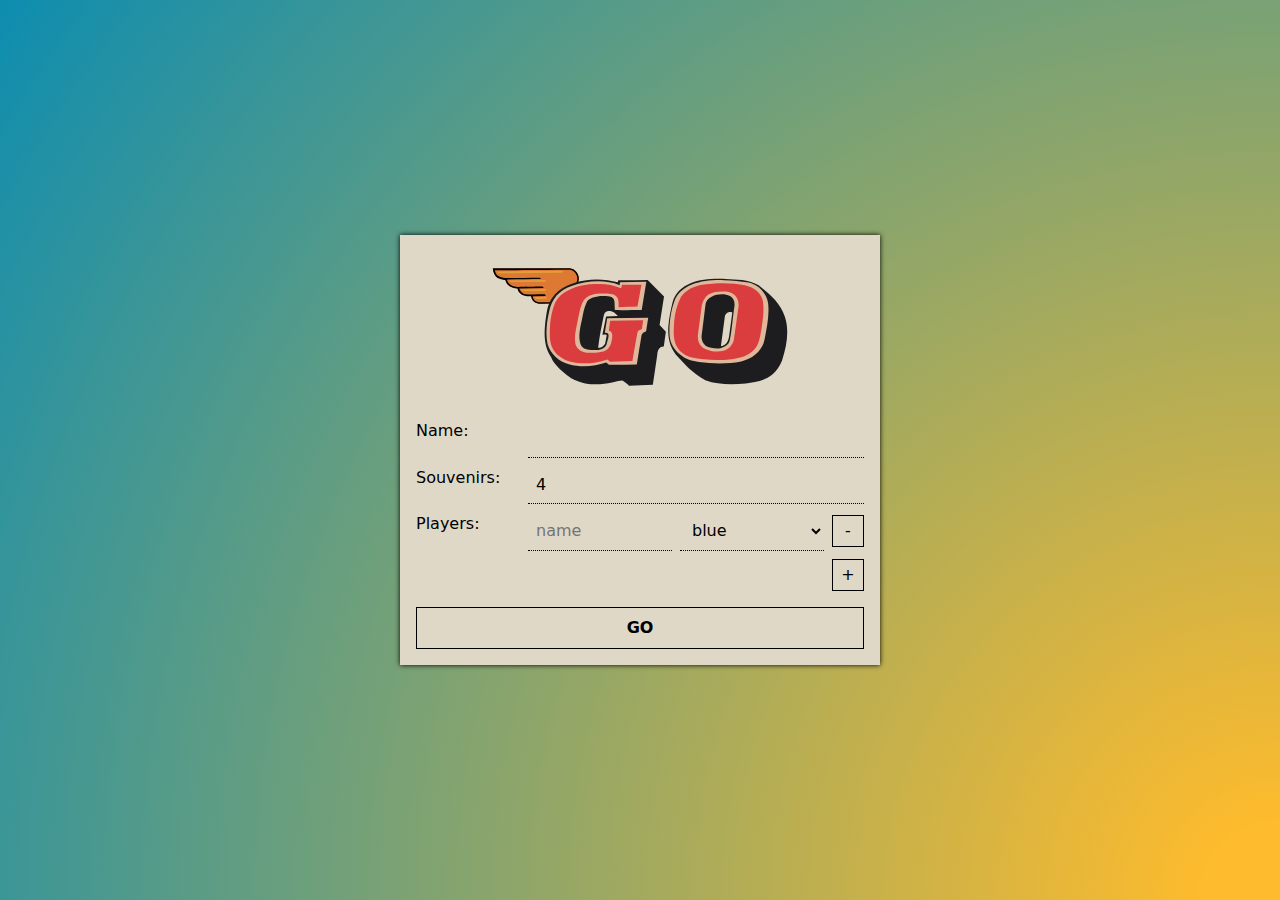
<file: home/index.html>
<!doctype html>
<html lang="en">

<head>
  <meta charset="utf-8">
  <title>gogogo</title>

  <meta name="description" content="A Go game in Go lang">
  <meta name="viewport" content="width=device-width, initial-scale=1, shrink-to-fit=no">
  <meta name="theme-color" content="#0d8db0">

  <link rel="stylesheet" href="css/bootstrap-reboot.css">
  <link rel="stylesheet" href="css/custom.css">

  <script type="module" src="js/main.js"></script>
</head>

<body>

  <div class="makegame">
    <h1><img src="img/go.svg" alt="gogogo" width="300px"></h1>
    <div class="input">
      <form>
        <div class="form-group">
          <label for="">Name:</label>
          <input type="text" class="form-control" name="name" minlength="1" maxlength="24" required>
        </div>
        <div class="form-group">
          <label for="">Souvenirs:</label>
          <input type="number" class="form-control" name="souvenirs" value="4" min="1" max="10" required>
        </div>
        <div class="form-group">
          <label for="">Players:</label>
          <div>
            <div class="players">
            </div>
            <div class="addplayerline">
              <button type="button" class="addplayer">+</button>
            </div>
          </div>
        </div>
        <button type="submit">go</button>
      </form>
    </div>
    <div class="message">
    </div>
    <div class="output">
      <table>
        <tbody>
          <tr>
            <th>phil</th>
            <td><a href="#">http://foo/?id=blahblah</a></td>
          </tr>
          <tr>
            <th>bear</th>
            <td><a href="#">http://foo/?id=blahblah</a></td>
          </tr>
          <tr>
            <th>olaf</th>
            <td><a href="#">http://foo/?id=blahblah</a></td>
          </tr>
        </tbody>
      </table>
    </div>
  </div>

  <template id="playerline">
    <div class="player">
      <input type="text" class="form-control" name="player1" placeholder="name" minlength="1" maxlength="24" required>
      <select class="" name="">
        <option value="blue">blue</option>
        <option value="green">green</option>
        <option value="red">red</option>
        <option value="purple">purple</option>
        <option value="white">white</option>
        <option value="yellow">yellow</option>
      </select>
      <button type="button" class="small removeplayer">-</button>
    </div>
  </template>

</body>


</html>
</file>
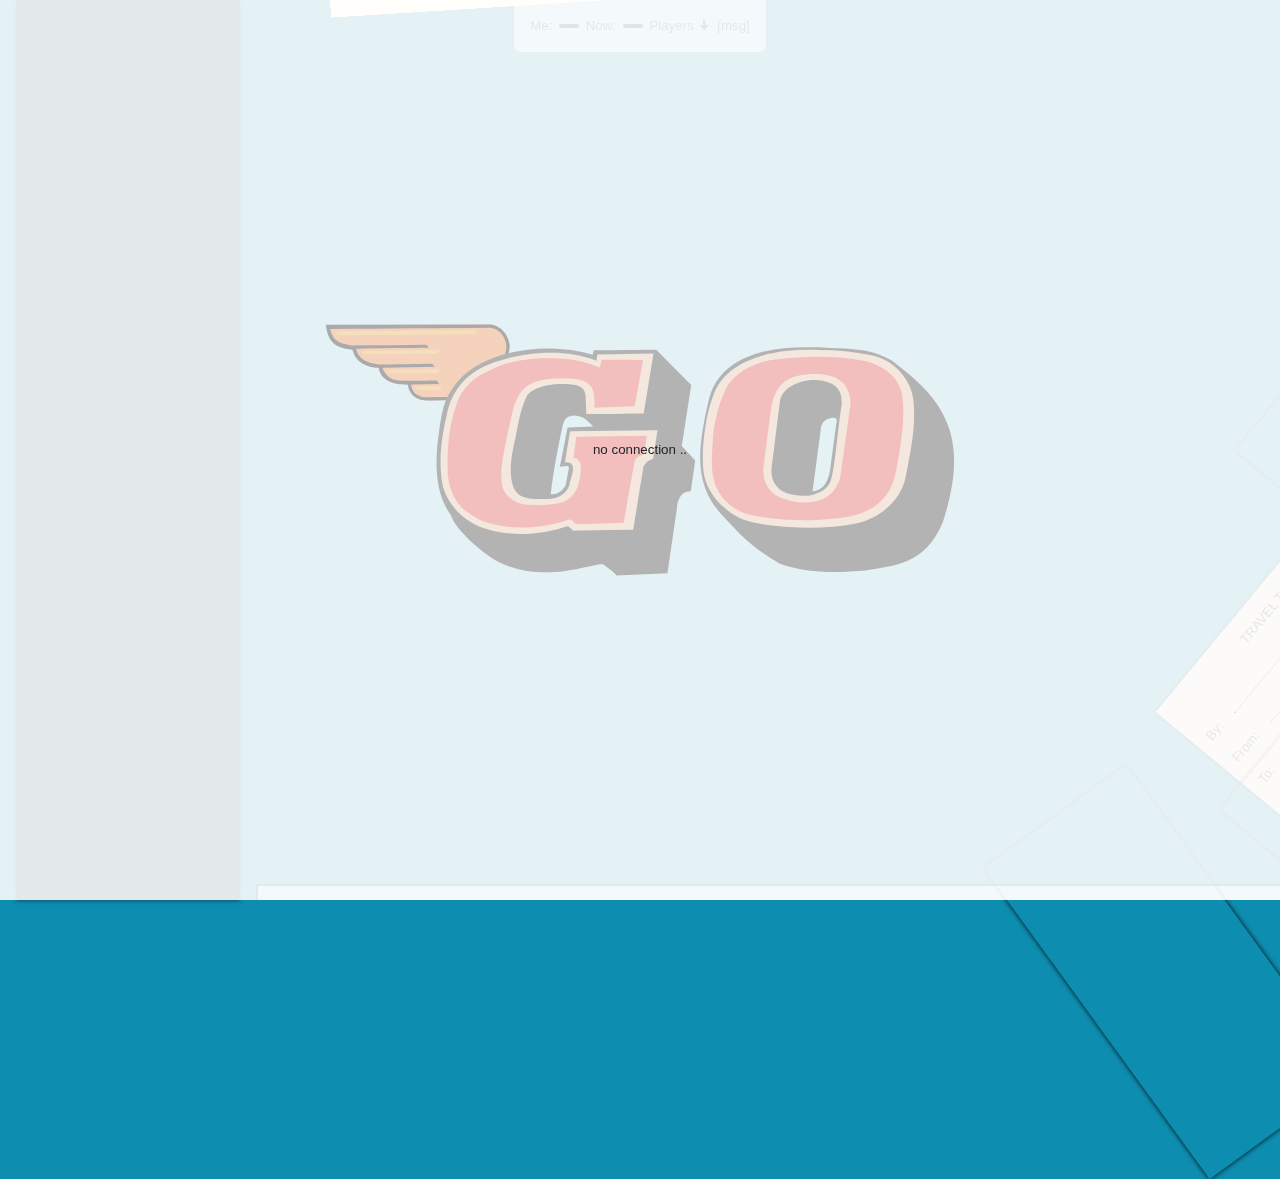
<file: web/index.html>
<!doctype html>
<html lang="en">

<head>
  <meta charset="utf-8">
  <title>gogogo</title>

  <meta name="description" content="A Go game in Go lang">
  <meta name="viewport" content="width=device-width, initial-scale=1, shrink-to-fit=no">
  <meta name="theme-color" content="#0d8db0">

  <link rel="stylesheet" href="css/bootstrap-reboot.css">
  <link rel="stylesheet" href="css/custom.css">

  <script type="module" src="js/main.js"></script>
</head>

<body class="game" connected="false">

  <div class="notconnected">
    <div>
      no connection ..
    </div>
  </div>

  <div class="board">
    <div class="squares">
    </div>
    <div class="map">
    </div>
  </div>

  <div class="win">
    <div class="inner">
      SOMEONE WON!
    </div>
  </div>

  <div class="state">
    <div class="aboutgame">
      Me:
      <div class="aplayer me">
        <span class="name"></span>
      </div>
      Now:
      <div class="aplayer now">
        <span class="name"></span>
      </div>
      <div class="players dropdown">Players&nbsp;🠋<div></div></div>
      <div class="msg">[msg]</div>
    </div>
  </div>

  <div class="actions">
  </div>

  <div class="stopbutton">
    <div class="button">Stop here?</div>
  </div>

  <div class="sleepbutton">
    <div class="button"></div>
  </div>

  <div class="dicebutton">
    <div class="button"></div>
  </div>

  <div class="airliftbutton center">
    <div class="button"></div>
  </div>

  <div class="gamblebutton center">
    <div class="button"></div>
  </div>

  <div class="customsbutton center">
    <div class="button"></div>
  </div>

  <div class="buysouvenirbutton">
    <div class="button"></div>
  </div>

  <div class="messages">
  </div>

  <div class="showmessage">
    <div class="message"></div>
  </div>

  <div class="ticket">
    <div class="head">TRAVEL TICKET</div>
    <div class="field by">By: <span></span></div>
    <div class="field from">From: <span></span></div>
    <div class="field to">To: <span></span></div>
    <div class="field fare">Fare: <span></span></div>
    <div class="foot">INTERNATIONAL TRAVEL GAME "GO"</div>
  </div>

  <div class="lucks stashed">
  </div>

  <template id="lucktemplate">
    <div class="card luckcard">
      <div class="head">LUCK</div>
      <div class="body"></div>
      <div class="foot"><button>[use]</button></div>
    </div>
  </template>

  <div class="showcard showluck">
    <div class="card luckcard">
      <div class="head">LUCK</div>
      <div class="body"></div>
    </div>
    <div class="button">
      click to turn
    </div>
  </div>

  <div class="showcard showrisk">
    <div class="card riskcard">
      <div class="head">RISK</div>
      <div class="body"></div>
      <div class="foot"><button>[obey]</button></div>
    </div>
    <div class="button">
      click to turn
    </div>
  </div>

  <div class="rates">
    <div class="head">International currency rates</div>
    <div class="body">
      <table>
        <thead>
        </thead>
        <tbody>
        </tbody>
      </table>
    </div>
    <div class="foot">
      The above rates of exchange are for the convenience of the game only and are not intended to represent ACTUAL rates of exchange.
    </div>
  </div>

  <div class="prices">
    <div class="head"></div>
    <div class="body">
      <table>
        <colgroup>
          <col span="5">
          <col class="buy">
        </colgroup>
        <thead>
          <tr>
            <th>From</th>
            <th>To</th>
            <th>Transport</th>
            <th>Fare</th>
            <th>Local Rate</th>
          </tr>
        </thead>
        <tbody>
        </tbody>
      </table>
    </div>
  </div>

  <template id="souvenirtemplate">
    <div class="souvenircard">
      <div class="bar"></div>
      <div class="body">
        <div class="where">SOUVENIR FROM BERLIN</div>
        <div class="price">600 MARKS</div>
        <div>(£60 Sterling)</div>
      </div>
      <div class="foot">
        <button class="declare">[declare]</button>
        <button class="sell">[sell]</button>
        <button class="pawn">[pawn]</button>
      </div>
      <div class="bar"></div>
    </div>
  </template>

  <div class="souvenirs stashed">
  </div>

  <template id="moneytemplate">
    <div class="banknote">
      <div class="inner">
        <div class="head"></div>
        <div class="body"></div>
        <div class="foot">
          <button class="change">[change]</button>
          <button class="gamble">[gamble]</button>
          <button class="pay">[pay]</button>
        </div>
      </div>
    </div>
  </template>

  <div class="money stashed">
  </div>

  <div class="debt">
    DEBT
  </div>

  <div class="nostate">
    <button id="startbutton"></button>
  </div>

</body>

</html>
</file>
<file: home/css/custom.css>
:root {
  --sea: #0d8db0;
}

body {
  background-color: var(--sea);
  color: var(--grey);
  background: radial-gradient(circle at 100% 100%, rgba(253,187,45,1) 0%, rgba(253,187,45,1) 5%, rgba(13,141,176,1) 100%) 100% fixed;

  height: 100vh;
  padding: 1rem;
  display: flex;
  align-items: center;
  justify-content: center;
}

h1 {
  text-align: center;
  margin-bottom: 2rem;
}

.makegame {
  background-color: rgba(255,255,255,0.5);
  width: 30em;
  padding: 2em 1em 0 1em;
  box-shadow: 0px 0px 5px 0px #000000;
  background-color: #dfd8c7;
}

.form-group {
  display: grid;
  grid-template-columns: 7em 1fr;
}

.form-group {
  margin-bottom: .5em;
}
.players .player {
  display: grid;
  grid-template-columns: 1fr 1fr 2em;
  column-gap: .5em;
  align-items: center;
  margin-bottom: .5rem;
}

select,input {
  border-width: 0;
  border-bottom: 1px dotted black;
  background: transparent;
  padding: .5em;
  color: inherit;
  height: 2.4em;
  min-width: 0;
}

button {
  padding: .5em;
  border: 1px solid black;
  color: inherit;
  transition: background-color .5s;
  background: transparent;
}
button:hover {
  background: white;
}
button:focua {
  background: #fff1;
}
button:active {
  background: #0001;
}
button.small {
  display: block;
  width: 2em; height: 2em;
  line-height: 0;
}
.addplayerline {
  text-align: right;
}
button.addplayer {
  width: 2em; height: 2em;
  line-height: 0;
}
button[type=submit] {
  margin: 1em auto;
  display: block;
  text-transform: uppercase;
  font-weight: bold;
  width: 100%;
}

.input, .message, .output {
  display: none;
}

.input {
}
.makegame[show=input] .input {
  display: block;
}

.message {
  text-align: center;
  margin-bottom: 3em;
}
.makegame[show=message] .message {
  display: block;
}

.output {
  display: none;
  margin-bottom: 3em;
}
.output table {
  margin: 0 auto;
}
.output table th {
  font-weight: bold;
}
.makegame[show=output] .output {
  display: block;
}
</file>
<file: web/css/custom.css>
* {
  scrollbar-width: none;
  scrollbar-color: #7ba2b2 transparent;
}

body {
  background-color: #0d8db0;
  cursor: default;
}

.notconnected {
  z-index: 9999;
  position: absolute;
  top: 0; right: 0; bottom: 0; left: 0;
  display: flex;
  justify-content: center;
  align-items: center;
  background: #ffffffaa;
}
.game[connected=true] .notconnected {
  display: none;
}
.notconnected > div {
}

.game {
  font-size: smaller;
  width: 100vw;
  height: 100vh;
  position: fixed;
  /* overflow: clip; */
}

.map {
  position: absolute;
  top: 0; right: 0; bottom: 0; left: 0;
  overflow: auto;
  z-index: -1;
}
.map > object {
  margin: 0 0 0 8rem;
  width: 2000px;
}

.nostate {
  z-index: 1001;
  position: absolute;
  top: 0; right: 0; bottom: 0; left: 0;
  display: flex;
  justify-content: center;
  align-items: center;
  background: #ffffffaa;
}
.nostate.hide {
  display: none;
}
.nostate button {
  width: 50%;
  height: 50%;
  border: none;
  background-color: transparent;
  background-image: url('../go.svg');
  background-size: contain;
  background-repeat: no-repeat;
  background-position: center center;
}

.aplayer {
  display: flex;
  flex-flow: row;
  align-items: center;
  border: 2px solid black;
  border-radius: .5rem;
  padding: 0 .5rem;
}
.aplayer .name {
}

.state {
  position: absolute;
  top: 0;
  height: 3em;
  left: 50vw;
  width: 0;
  display: flex;
  justify-content: center;
  flex-flow: row nowrap;
  align-items: start;
  cursor: default;
  z-index: 100;
}
.state > div {
  padding: 1rem;
  background: rgba(255,255,255,0.6);
  display: flex;
  flex-flow: row;
  align-items: center;
  column-gap: .5em;
  border-radius: 0 0 .5em .5em;
}
.state:hover > div {
  background: white;
}
.state > div > * {
  display: block;
}

.dropdown > div {
  position: absolute;
  display: none;
  padding: .5em;
  border-radius: 0 0 .5em .5em;
  flex-flow: column;
  row-gap: .5rem;
}
.dropdown:hover > div {
  display: flex;
  background: white;
}

.squares {
  z-index: 50;
  position: absolute;
  top: 0; width: 14rem; bottom: 0; left: 1rem;
  overflow: auto;
  opacity: 0.6;
  background-color: black;
  box-shadow: 0px 0px 5px 0px #000000;
  padding: 25rem 0;
}
.squares.focus {
  opacity: 1;
}
.squares:hover {
  opacity: 1;
}
.squares > div {
  height: 11.375rem;
  /* padding: 1em 3em;
  text-align: center;
  display: flex;
  flex-flow: column nowrap;
  align-items: center;
  justify-content: center;
  gap: .5em; */
  background-image: url('../img/square.svg');
  background-size: 100% 100%;
  position: relative;
}
.squares > div > *:first-child {
  font-size: larger;
  font-weight: bold;
}
.squares > div > img {
  width: 100%;
}
.squares > div+div {
  margin-top: -1.5em;
}
.squares .sitting {
  padding: 1rem;
  justify-content: flex-start;
}
.squares .mark {
  height: 3rem;
  width: 3rem;
  border-radius: 1.5rem;
  border: 2px solid black;
}
.squares .mark+.mark {
  margin-top: -1rem;
}

.actions {
  display: none;
  position: absolute;
  top: 1rem; right: 1rem; width: 5rem;
  flex-flow: column;
  justify-content: center;
  gap: .5rem;
  z-index: 10;
}
.actions.open {
  display: flex;
}
.actions > button {
  height: 5rem;
  opacity: 0.6;
  border: none;
}
.actions > button:hover {
  opacity: 1;
}
.actions > button.text {
  background-color: white;
  border-radius: 2.5rem;
  overflow: clip;
}
.actions > button.text.can {
  outline: 2px solid green;
}
.actions > button.text.must {
  outline: 2px solid red;
}
.actions > button.img {
  background-color: transparent;
  background-size: contain;
  background-position: center;
  background-repeat: no-repeat;
}
.actions > button.img.must {
  background-color: red;
}

.actions > button.buysouvenir {
  background-image: url('../img/buysouvenir.svg');
  background-color: white;
  border-radius: 2.5rem;
  overflow: clip;
}

.actions > button.dice {
  position: absolute;
  top: 4rem;
  height: 9rem;
  right: 10rem;
  width: 9rem;
  background: transparent url("../img/dice.svg") no-repeat center/contain;
}

.actions > button.end {
  position: absolute;
  top: 14em;
  height: 9rem;
  right: 2rem;
  width: 9rem;
  background: transparent url("../img/bedtime.svg") no-repeat center/contain;
}

.stopbutton {
  position: absolute;
  top: 50vh;
  left: 15rem;
  width: 11rem;
  height: 0;
  display: none;
  align-items: center;
  justify-content: center;
  opacity: .7;
}
.stopbutton.open {
  display: flex;
}
.stopbutton:hover {
  opacity: 1;
}
.stopbutton .button {
  border-radius: 0 50% 50% 0;
  background-color: white;
  width: 11rem;
  height: 10rem;
  display: flex;
  align-items: center;
  justify-content: center;
  border: 3px solid black;
  border-left: 0;
  cursor: pointer;
  font-size: 200%;
  padding-left: 3rem;
}

.stopbutton.onmap {
  left: calc(50vw - 15rem);
}
.stopbutton.onmap .button {
  border-radius: 50%;
  width: 10rem;
  border: 3px solid black;
}

.sleepbutton {
  display: none;
  position: absolute;
  bottom: 2rem;
  left: 16rem;
  height: 11rem;
  width: 14rem;
  opacity: .6;
  cursor: pointer;
  background: transparent url("../img/bedtime.svg") no-repeat center/contain;
}
.sleepbutton.open {
  display: block;
}
.sleepbutton:hover {
  opacity: 1;
}

.sleepbutton.sick {
  background-image: url("../img/sickbedtime.svg");
}

.dicebutton {
  display: none;
  position: absolute;
  left: 50vw;
  bottom: 8em;
  display: none;
  align-items: center;
  justify-content: center;
  opacity: .6;
  cursor: pointer;
  transition: opacity .5s;
}
.dicebutton.open {
  display: flex;
}
.dicebutton:hover {
  opacity: 1;
}
.dicebutton .button {
  flex: 0 0 auto;
  width: 15rem;
  height: 15rem;
  background: transparent url("../img/dice.svg") no-repeat center/contain;
}

.gamblebutton {
  display: none;
  position: absolute;
  left: 50vw;
  bottom: 50vh;
  width: 0;
  height: 0;
  display: none;
  align-items: center;
  justify-content: center;
  opacity: .6;
  cursor: pointer;
  transition: opacity .5s;
}
.gamblebutton.open {
  display: flex;
}
.gamblebutton:hover {
  opacity: 1;
}
.gamblebutton .button {
  flex: 0 0 auto;
  width: 40rem;
  height: 40rem;
  background: center / 10rem no-repeat url("../img/dice.svg"), center / contain no-repeat url("../img/roulette-wheel.svg");
}

.airliftbutton {
  display: none;
  position: absolute;
  left: 50vw;
  bottom: 50vh;
  width: 0;
  height: 0;
  display: none;
  align-items: center;
  justify-content: center;
  opacity: .6;
  cursor: pointer;
  transition: opacity .5s;
}
.airliftbutton.open {
  display: flex;
}
.airliftbutton:hover {
  opacity: 1;
}
.airliftbutton .button {
  flex: 0 0 auto;
  width: 30rem;
  height: 20rem;
  background: center / contain no-repeat url("../img/helicopter.svg");
}

.customsbutton {
  display: none;
  position: absolute;
  left: 50vw;
  bottom: 50vh;
  width: 0;
  height: 0;
  display: none;
  align-items: center;
  justify-content: center;
  opacity: .6;
  cursor: pointer;
  transition: opacity .5s;
}
.customsbutton.open {
  display: flex;
}
.customsbutton:hover {
  opacity: 1;
}
.customsbutton .button {
  flex: 0 0 auto;
  width: 30rem;
  height: 20rem;
  background: center / contain no-repeat url("../img/mustcustoms.svg");
}

.buysouvenirbutton {
  display: none;
  position: absolute;
  right: 4rem;
  bottom: 12em;
  display: none;
  align-items: center;
  justify-content: center;
  opacity: .6;
  cursor: pointer;
  transition: opacity .5s;
}
.buysouvenirbutton.open {
  display: flex;
}
.buysouvenirbutton:hover {
  opacity: 1;
}
.buysouvenirbutton .button {
  flex: 0 0 auto;
  width: 5rem;
  height: 10rem;
  background: white;
}

.showmessage {
  z-index: 1000;
  display: none;
  position: absolute;
  top: 50vh; right: 50vw; bottom: 50vh; left: 50vw;
  justify-content: center;
  align-items: center;
  pointer-events: none;
}
.showmessage.open {
  display: flex;
}
.showmessage .message {
  background-color: rgb(255,255,255,0.8);
  border-radius: .5rem;
  padding: 2rem;
  min-width: 40em;
  display: flex;
  justify-content: center;
  align-items: center;
  flex-flow: column nowrap;
}
.showmessage .message {
  text-align: center;
}

.messages {
  position: absolute;
  height: 1rem; right: 0; bottom: 0; left: 16rem;
  overflow: auto;
  background: white;
  padding: 0 1rem;
  opacity: 0.6;
  border-top: 2px solid black;
  border-left: 2px solid black;
  transition: height .5s;
}
.messages:hover {
  height: 8rem;
  opacity: 1;
}

.foot button {
  border: 0;
  background: transparent;
  color: inherit;
}

.ticket {
  position: absolute;
  background-color: #dfd8c7;
  /* border: 1px solid black; */
  width: 20rem;
  height: 14rem;
  right: -14rem;
  bottom: 8rem;
  rotate: -.14turn;
  transition: right .5s, rotate .5s;
  display: flex;
  flex-flow: column;
  padding: 1em;
  box-shadow: 0px 0px 5px 0px #000000;
}
.ticket.empty {
  display: none;
}
.ticket:hover {
  right: -2em;
  rotate: -.06turn;
}
.ticket > div {
  flex: 1 0 auto;
}
.ticket .head {
  text-align: center;
}
.ticket .field {
  display: flex;
  flex-flow: row nowrap;
  align-items: baseline;
  gap: 1rem;
}
.ticket .field span {
  flex: 1 0 auto;
  border-bottom: 1px dotted black;
  padding-left: .5rem;
}
.ticket .foot {
  text-align: center;
  font-size: 60%;
}

.card {
  width: 16rem;
  height: 12rem;
  padding: 1em;
  text-align: center;
  display: flex;
  flex-flow: column;
}
.card .head {
  font-weight: bold;
  text-decoration: underline;
  flex: 1 0 auto;
}
.card .body {
  flex: 1 0 auto;
}

.luckcard {
  background-color: #ffcb50;
}
.luckcard .foot button {
  visibility: hidden;
}

.riskcard {
  background-color: #ff8484;
}

.lucks {
  position: absolute;
  width: 16rem;
  height: 12rem;
  transition: right .5s, rotate .5s, bottom .5s;
}
.lucks.empty {
  display: none;
}
.lucks.stashed {
  right: -14rem;
  bottom: 2rem;
  rotate: -.14turn;
  cursor: pointer;
  box-shadow: 0px 0px 5px 0px #000000;
}
.lucks.stashed:hover {
  right: -10rem;
  rotate: -.18turn;
}
.lucks.open {
  right: 20rem;
  bottom: 20rem;
}
.lucks .luckcard {
  position: absolute;
  top: 0; right: 0; bottom: 0; left: 0;
  transition: rotate .5s;
}
.lucks.open .luckcard {
  box-shadow: 0px 0px 5px 0px #000000;
  transform-origin: bottom right;
}
.lucks.open .luckcard:hover {
  z-index: 1000;
}
.lucks.open.canluck .luckcard .foot button {
  visibility: visible !important;
}

.showcard {
  background: rgba(0,0,0,.5);
  display: none;
  position: absolute;
  bottom: 15rem;
  right: 15rem;
  justify-content: center;
  align-items: center;
}
.showcard .button {
  display: none;
  position: absolute;
  top: 0;
  left: 0;
  width: 100%;
  height: 100%;
}
.showcard.open {
  display: flex;
}
.showcard .card {
  box-shadow: 0px 0px 5px 0px #000000;
  transition: rotate 1s;
}
.showcard .card > div {
  transition: visibility 0s steps(1, jump-both) .5s;
}
.showcard.back .button {
  display: flex;
  align-items: center;
  justify-content: center;
  cursor: pointer;
}
.showcard.back .card {
  rotate: x .5turn;
}
.showcard.blank .card > div {
  visibility: hidden;
}

.rates {
  position: absolute;
  left: 20rem;
  top: -21rem;
  background-color: #fdf3d7;
  width: 50em;
  height: 25em;
  rotate: -.01turn;
  transition: top .5s;
  font-family: serif;
  display: flex;
  flex-flow: column;
  justify-content: space-between;
  padding: 1rem;
  z-index: 101;
}
.rates:hover {
  top: -1rem;
}
.rates .head {
  text-align: center;
  text-decoration: underline;
  text-transform: uppercase;
  font-weight: bold;
}
.rates .body {
}
.rates .body table {
  border-top: 1px solid black;
  border-bottom: 1px solid black;
  text-align: center;
  table-layout: fixed;
}
.rates .body thead {
  border-bottom: 1px solid black;
}
.rates .body th {
  font-weight: normal;
  padding: .5em;
  width: calc(100%/7);
}
.rates .body td+td, .rates .body th+th {
  border-left: 1px solid black;
}
.rates .foot {
  text-align: center;
  font-weight: bold;
  font-size: smaller;
}

.prices {
  position: absolute;
  left: -25rem;
  width: 25rem;
  top: 10rem;
  height: 35rem;
  transition: left .5s, width .5s, rotate .5s;
  background-color: #fdf3d7;
  display: flex;
  flex-flow: column;
  overflow: hidden;
  font-size: smaller;
}
.prices.canbuy {
  rotate: -.01turn;
  left: -15rem;
}
.prices.open {
  rotate: -.05turn;
  left: 20rem;
}
.prices > * {
  width: 25rem;
}
.prices .head {
  height: 8rem;
  background: url('../prices.svg');
  background-repeat: no-repeat;
  background-size: 100% auto;
}
.prices .body {
  padding: 1em;
  overflow: auto;
  flex: 1;
}
.prices .sep {
  height: 1rem;
}
.prices table {
  width: 100%;
}
.prices thead th {
  border-bottom: 1px solid black;
  text-align: center;
  font-size: 80%;
}
.prices thead th {
  font-style: italic;
  font-weight: normal;
}
.prices tbody tr:hover {
  background: white;
  cursor: pointer;
}
.prices .place {
  text-transform: uppercase;
}
.prices .fare {
  text-align: right;
}

.souvenircard {
  width: 12rem;
  height: 18rem;
  background-color: white;
  display: flex;
  flex-flow: column;
  justify-content: space-between;
  padding: .5rem;
  text-align: center;
}
.souvenircard .bar {
  background-color: #99939a;
  height: 2rem;
}
.souvenircard .body {
  font-family: serif;
  text-transform: uppercase;
}
.souvenircard .body div {
  margin: .5rem 0;
}
.souvenircard .foot button {
  display: none;
}
.souvenirs.open.mustdeclare .souvenircard .foot button.declare {
  display: unset;
}
.souvenirs.open.cansell .souvenircard .foot button.sell {
  display: unset;
}
.souvenirs.open.canpawn .souvenircard .foot button.pawn {
  display: unset;
}

.souvenirs {
  position: absolute;
  width: 12rem;
  height: 18rem;
  transition: right .5s, rotate .5s, bottom .5s;
}
.souvenirs.empty {
  display: none;
}
.souvenirs.stashed {
  right: -14rem;
  bottom: 18rem;
  rotate: -.14turn;
  cursor: pointer;
  box-shadow: 0px 0px 5px 0px #000000;
}
.souvenirs.stashed:hover {
  right: -10rem;
  rotate: -.18turn;
}
.souvenirs.open {
  right: 10rem;
  bottom: 20rem;
  rotate: 0;
}
.souvenirs .souvenircard {
  position: absolute;
  top: 0; right: 0; bottom: 0; left: 0;
  transition: left .5s;
}
.souvenirs.open .souvenircard {
  box-shadow: 0px 0px 5px 0px #000000;
  rotate: -.05turn;
}
.souvenirs.open .souvenircard:hover {
  z-index: 1000;
}

.banknote {
  /* border: .5rem solid white; */
  color: #333;
  width: 100%;
  height: 100%;
  padding: .8rem;
}
.banknote .inner {
  width: 100%;
  height: 100%;
  /* background: transparent url("../img/money1.svg") no-repeat center/cover; */
  border: .2rem solid #333;
  background-color: white;
  background-repeat: no-repeat;
  background-size: contain;
  background-position: contain;
  overflow: clip;
}
.banknote .head {
  position: absolute;
  top: 0; left: 2rem;
  font-size: 7rem;
  opacity: .4;
}
.banknote .body {
  position: absolute;
  top: 1rem; right: 2rem;
  font-size: 2rem;
}
.banknote .foot {
  position: absolute;
  bottom: 2rem; right: 2rem;
}

.banknote.tc {
}

.money {
  position: absolute;
  width: 24rem;
  height: 11rem;
  transition: right .5s, rotate .5s, bottom .5s;
}
.money.empty {
  display: none;
}
.money.stashed {
  right: -5rem;
  bottom: -10rem;
  rotate: .15turn;
  transform-origin: center;
  cursor: pointer;
  box-shadow: 0px 0px 5px 0px #000000;
}
.money.stashed:hover {
  bottom: -8rem;
}
.money.open {
  right: 10rem;
  bottom: 10rem;
}
.money .banknote {
  position: absolute;
  top: 0; right: 0; bottom: 0; left: 0;
  transition: rotate .5s;
}
.money.open .banknote {
  box-shadow: 0px 0px 5px 0px #000000;
}
.money.open .banknote:hover {
  z-index: 1000;
}
.money .foot button {
  display: none;
}
.money.open.canchange .banknote .foot button.change {
  display: unset;
}
.money.open.cangamble .banknote .foot button.gamble {
  display: unset;
}
.money.open.canpay .banknote .foot button.pay {
  display: unset;
}

.debt {
  display: none;
  position: absolute;
  top: 5rem;
  left: 18rem;
  border: 1rem red dashed;
  color: red;
  font-size: 5rem;
  font-weight: bold;
  transition: right .5s, rotate .5s, bottom .5s;
  padding: 0 .5em;
  background-color: #fff9;
}
.debt.show {
  display: block;
}

.win {
  position: absolute;
  top: 6rem;
  left: 50vw;
  width: 0;
  justify-content: center;
  display: none;
  pointer-events: none;
}
.win.show {
  display: flex;
}
.win .inner {
  font-size: 3rem;
  color: white;
  text-align: center;
  overflow-wrap: normal;
  background: #fff3;
  border-radius: .5em;
  padding: 1rem;
  min-width: 20rem;
}
</file>
